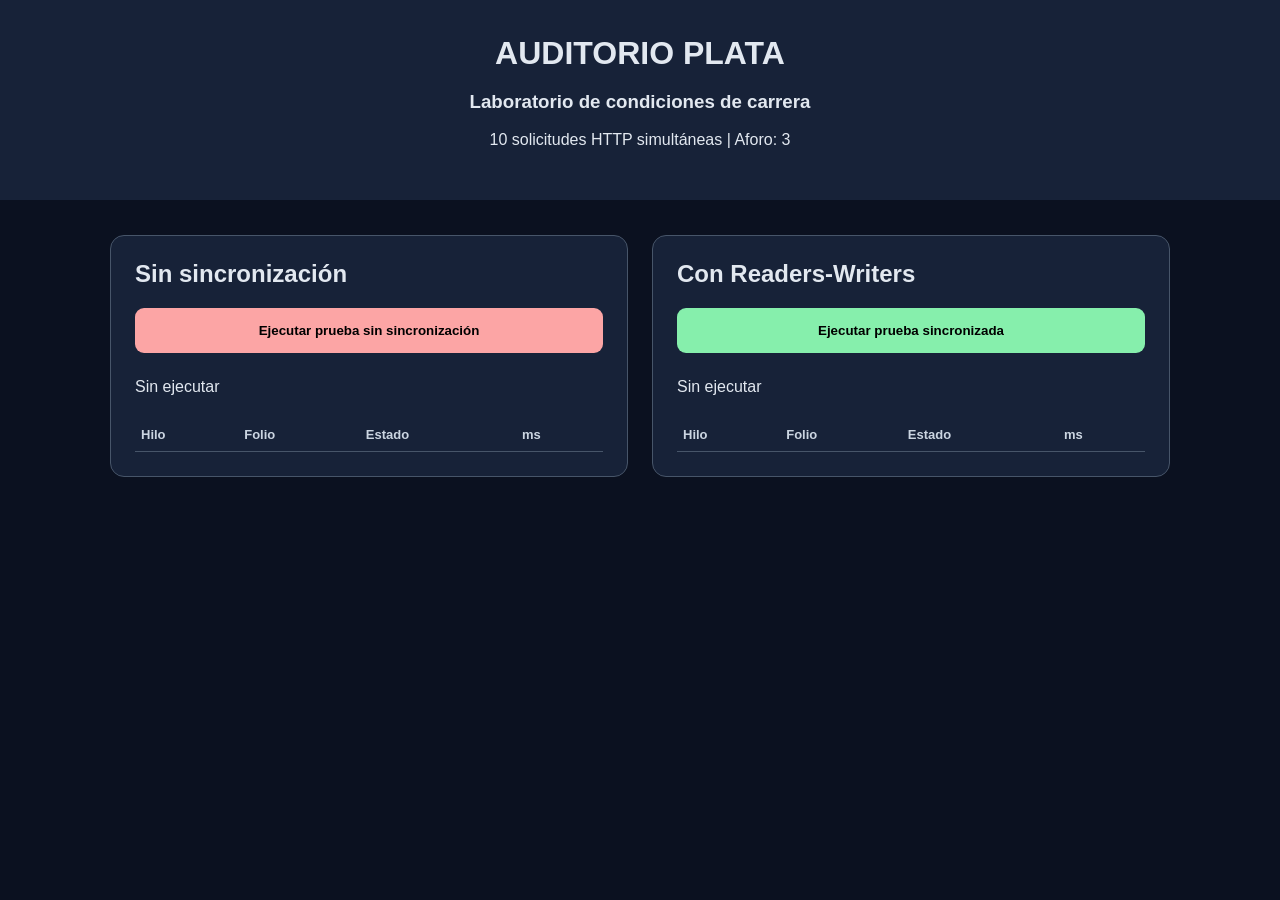
<file: pruebas/demo_web.html>
<!DOCTYPE html>
<html lang="es">
<head>
    <meta charset="UTF-8">
    <meta name="viewport"
          content="width=device-width, initial-scale=1">

    <title>Auditorio Plata - Laboratorio</title>

    <style>
        * { box-sizing: border-box; }

        body {
            margin: 0;
            background: #0b1120;
            color: #e2e8f0;
            font-family: Arial, sans-serif;
        }

        header {
            padding: 35px 20px;
            text-align: center;
            background: #172238;
        }

        header h1 { margin: 0 0 12px; }

        main {
            max-width: 1100px;
            margin: 35px auto;
            padding: 0 20px;
            display: grid;
            grid-template-columns: 1fr 1fr;
            gap: 24px;
        }

        .panel {
            border: 1px solid #475569;
            background: #172238;
            padding: 24px;
            border-radius: 14px;
            min-width: 0;
        }

        h2 { margin-top: 0; }

        button {
            width: 100%;
            border: 0;
            border-radius: 9px;
            padding: 15px;
            font-weight: bold;
            cursor: pointer;
            margin-bottom: 18px;
        }

        button:disabled {
            opacity: 0.5;
            cursor: wait;
        }

        .inseguro { background: #fca5a5; }
        .seguro { background: #86efac; }

        .metricas {
            line-height: 2;
            margin-bottom: 15px;
        }

        .tabla {
            overflow-x: auto;
        }

        table {
            border-collapse: collapse;
            width: 100%;
            font-size: 13px;
        }

        th, td {
            border-bottom: 1px solid #475569;
            padding: 9px 6px;
            text-align: left;
        }

        th { color: #cbd5e1; }

        .exito { color: #86efac; }
        .rechazo { color: #fca5a5; }

        .nota {
            color: #cbd5e1;
            font-size: 13px;
            line-height: 1.6;
        }

        @media (max-width: 800px) {
            main { grid-template-columns: 1fr; }
        }
    </style>
</head>

<body>

<header>
    <h1>AUDITORIO PLATA</h1>
    <h3>Laboratorio de condiciones de carrera</h3>
    <p>10 solicitudes HTTP simultáneas | Aforo: 3</p>
</header>

<main>

    <section class="panel">
        <h2>Sin sincronización</h2>

        <button class="inseguro" onclick="probar('sin')">
            Ejecutar prueba sin sincronización
        </button>

        <div id="metricas-sin" class="metricas">
            Sin ejecutar
        </div>

        <div class="tabla">
            <table>
                <thead>
                    <tr>
                        <th>Hilo</th>
                        <th>Folio</th>
                        <th>Estado</th>
                        <th>ms</th>
                    </tr>
                </thead>
                <tbody id="filas-sin"></tbody>
            </table>
        </div>
    </section>

    <section class="panel">
        <h2>Con Readers-Writers</h2>

        <button class="seguro" onclick="probar('con')">
            Ejecutar prueba sincronizada
        </button>

        <div id="metricas-con" class="metricas">
            Sin ejecutar
        </div>

        <div class="tabla">
            <table>
                <thead>
                    <tr>
                        <th>Hilo</th>
                        <th>Folio</th>
                        <th>Estado</th>
                        <th>ms</th>
                    </tr>
                </thead>
                <tbody id="filas-con"></tbody>
            </table>
        </div>
    </section>

</main>

<script>
async function probar(modo) {

    const botones = document.querySelectorAll("button");
    const metricas = document.getElementById(
        "metricas-" + modo
    );

    botones.forEach(b => b.disabled = true);
    metricas.textContent = "Ejecutando 10 solicitudes HTTP...";

    try {
        const respuesta = await fetch(
            "/api/experimentar/" + modo,
            { method: "POST" }
        );

        if (!respuesta.ok) {
            throw new Error("Error HTTP " + respuesta.status);
        }

        const d = await respuesta.json();

        metricas.innerHTML = `
            <b>Aceptados:</b> ${d.aceptados}<br>
            <b>Rechazados:</b> ${d.rechazados}<br>
            <b>Errores:</b> ${d.errores}<br>
            <b>Duplicados:</b> ${d.duplicados}<br>
            <b>Contador final:</b> ${d.contador_final}<br>
            <b>Duración:</b> ${d.duracion_s} s<br>
            <b>Latencia promedio:</b>
                ${d.latencia_promedio_ms} ms<br>
            <b>Rendimiento:</b>
                ${d.boletos_por_segundo} boletos/s
        `;

        const filas = d.registros.map(r => `
            <tr>
                <td>${r.hilo_id}</td>
                <td>${r.folio || "—"}</td>
                <td class="${
                    r.estado === "EXITO" ? "exito" : "rechazo"
                }">${r.estado}</td>
                <td>${r.latencia_ms}</td>
            </tr>
        `).join("");

        document.getElementById(
            "filas-" + modo
        ).innerHTML = filas;

    } catch (error) {
        metricas.textContent = error.message;
    } finally {
        botones.forEach(b => b.disabled = false);
    }
}
</script>

</body>
</html>
</file>
